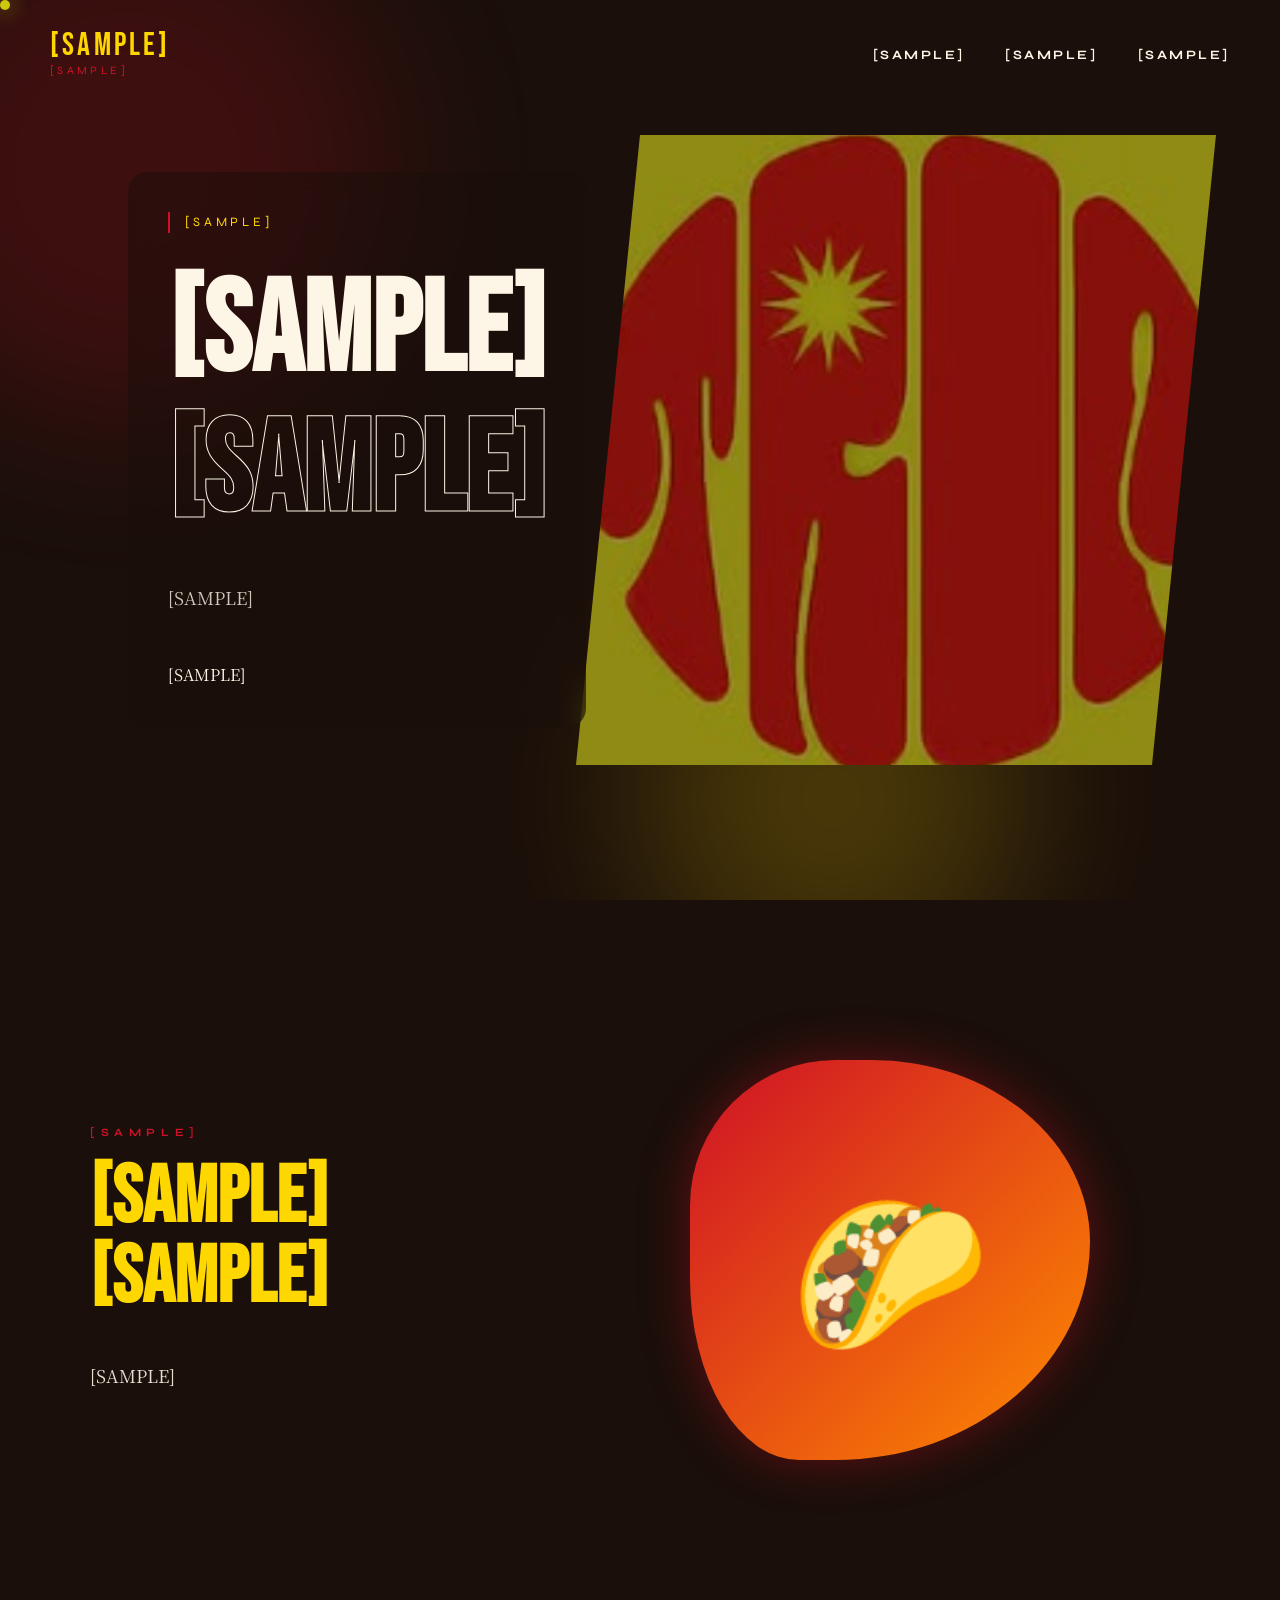
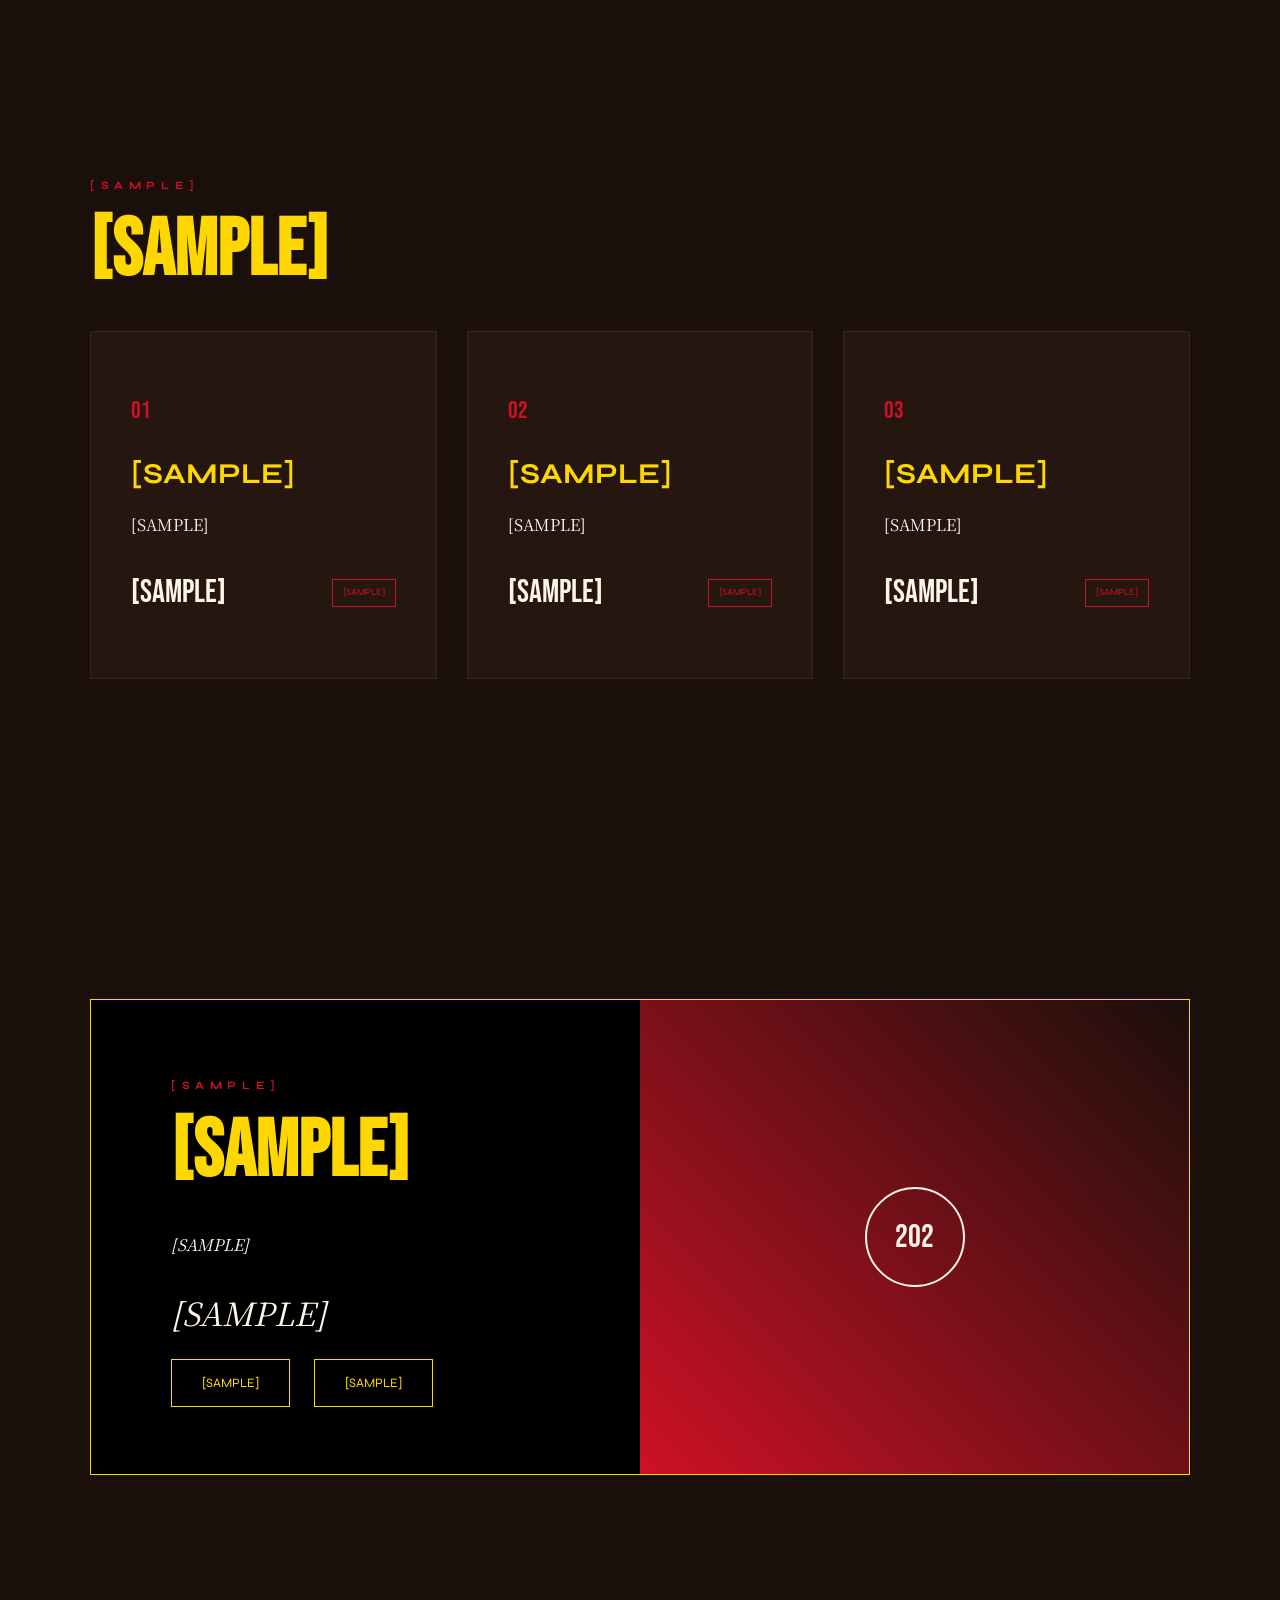
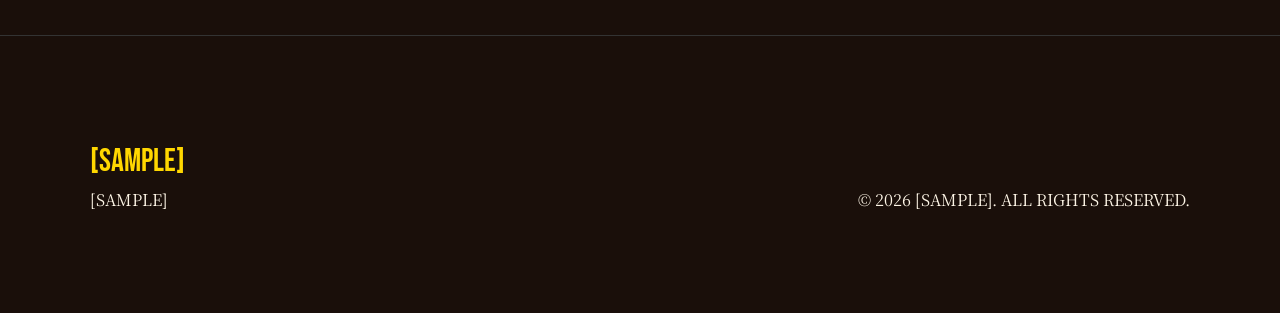
<file: index.html>
<!DOCTYPE html>
<html lang="ja">
<head>
    <meta charset="UTF-8">
    <meta name="viewport" content="width=device-width, initial-scale=1.0">
    <title>[SAMPLE]</title>
    <link rel="stylesheet" href="style.css">
    <link rel="preconnect" href="https://fonts.googleapis.com">
    <link rel="preconnect" href="https://fonts.gstatic.com" crossorigin>
    <link href="https://fonts.googleapis.com/css2?family=Bebas+Neue&family=Syne:wght@400;700;800&family=Noto+Serif+JP:wght@400;700&display=swap" rel="stylesheet">
</head>
<body class="craft-mode">
    <div class="noise-overlay"></div>
    <div class="cursor-follower"></div>

    <header class="glass-header">
        <div class="header-content">
            <div class="nav-logo">
                <span class="logo-main">[SAMPLE]</span>
                <span class="logo-tag">[SAMPLE]</span>
            </div>
            <nav class="main-nav">
                <a href="#philosophy" class="nav-link">[SAMPLE]</a>
                <a href="#menu" class="nav-link">[SAMPLE]</a>
                <a href="#location" class="nav-link">[SAMPLE]</a>
            </nav>
        </div>
    </header>

    <main>
        <!-- Hero Section -->
        <section id="hero" class="hero-v2">
            <div class="hero-visual-container">
                <div class="hero-img-mask">
                    <div class="hero-img-inner"></div>
                </div>
                <div class="floating-shape shape-1"></div>
                <div class="floating-shape shape-2"></div>
            </div>
            <div class="hero-text-area">
                <div class="badge animate-fade">[SAMPLE]</div>
                <h1 class="hero-title-v2">
                    <span class="t-line-1">[SAMPLE]</span>
                    <span class="t-line-2">[SAMPLE]</span>
                </h1>
                <p class="hero-sub-v2">
                    [SAMPLE]
                </p>
                <div class="hero-scroll-indicator">
                    <span class="mouse"></span>
                    <span class="text">[SAMPLE]</span>
                </div>
            </div>
        </section>

        <!-- Philosophy Section -->
        <section id="philosophy" class="section-v2">
            <div class="container">
                <div class="split-layout">
                    <div class="split-text animate-reveal">
                        <h2 class="section-heading">
                            <span class="label">[SAMPLE]</span>
                            [SAMPLE]<br>[SAMPLE]
                        </h2>
                        <p class="description">
                            [SAMPLE]
                        </p>
                    </div>
                    <div class="split-visual animate-reveal">
                        <div class="organic-blob">
                            <span class="blob-icon">🌮</span>
                        </div>
                    </div>
                </div>
            </div>
        </section>

        <!-- Menu Section -->
        <section id="menu" class="section-v2 bg-warm">
            <div class="container">
                <div class="menu-header">
                    <h2 class="section-heading text-center">
                        <span class="label">[SAMPLE]</span>
                        [SAMPLE]
                    </h2>
                </div>
                <div class="card-grid">
                    <div class="menu-card animate-pop">
                        <div class="card-bg"></div>
                        <div class="card-content">
                            <span class="card-num">01</span>
                            <h3>[SAMPLE]</h3>
                            <p>[SAMPLE]</p>
                            <div class="card-footer">
                                <span class="price">[SAMPLE]</span>
                                <span class="tag">[SAMPLE]</span>
                            </div>
                        </div>
                    </div>
                    <div class="menu-card animate-pop">
                        <div class="card-bg"></div>
                        <div class="card-content">
                            <span class="card-num">02</span>
                            <h3>[SAMPLE]</h3>
                            <p>[SAMPLE]</p>
                            <div class="card-footer">
                                <span class="price">[SAMPLE]</span>
                                <span class="tag">[SAMPLE]</span>
                            </div>
                        </div>
                    </div>
                    <div class="menu-card animate-pop">
                        <div class="card-bg"></div>
                        <div class="card-content">
                            <span class="card-num">03</span>
                            <h3>[SAMPLE]</h3>
                            <p>[SAMPLE]</p>
                            <div class="card-footer">
                                <span class="price">[SAMPLE]</span>
                                <span class="tag">[SAMPLE]</span>
                            </div>
                        </div>
                    </div>
                </div>
            </div>
        </section>

        <!-- Location Section -->
        <section id="location" class="section-v2">
            <div class="container">
                <div class="location-box-v2 animate-reveal">
                    <div class="location-details">
                        <h2 class="section-heading">
                            <span class="label">[SAMPLE]</span>
                            [SAMPLE]
                        </h2>
                        <address>
                            <p class="zip">[SAMPLE]</p>
                            <p class="addr">[SAMPLE]</p>
                        </address>
                        <div class="contact-links">
                            <a href="#" class="btn-outline">[SAMPLE]</a>
                            <a href="#" class="btn-outline">[SAMPLE]</a>
                        </div>
                    </div>
                    <div class="location-map-v2">
                        <div class="map-inner">
                            <span class="map-marker">202</span>
                        </div>
                    </div>
                </div>
            </div>
        </section>
    </main>

    <footer class="footer-v2">
        <div class="container">
            <div class="footer-grid">
                <div class="footer-brand">
                    <span class="f-logo">[SAMPLE]</span>
                    <p>[SAMPLE]</p>
                </div>
                <div class="footer-copy">
                    &copy; 2026 [SAMPLE]. ALL RIGHTS RESERVED.
                </div>
            </div>
        </div>
    </footer>

    <script src="script.js"></script>
</body>
</html>
</file>
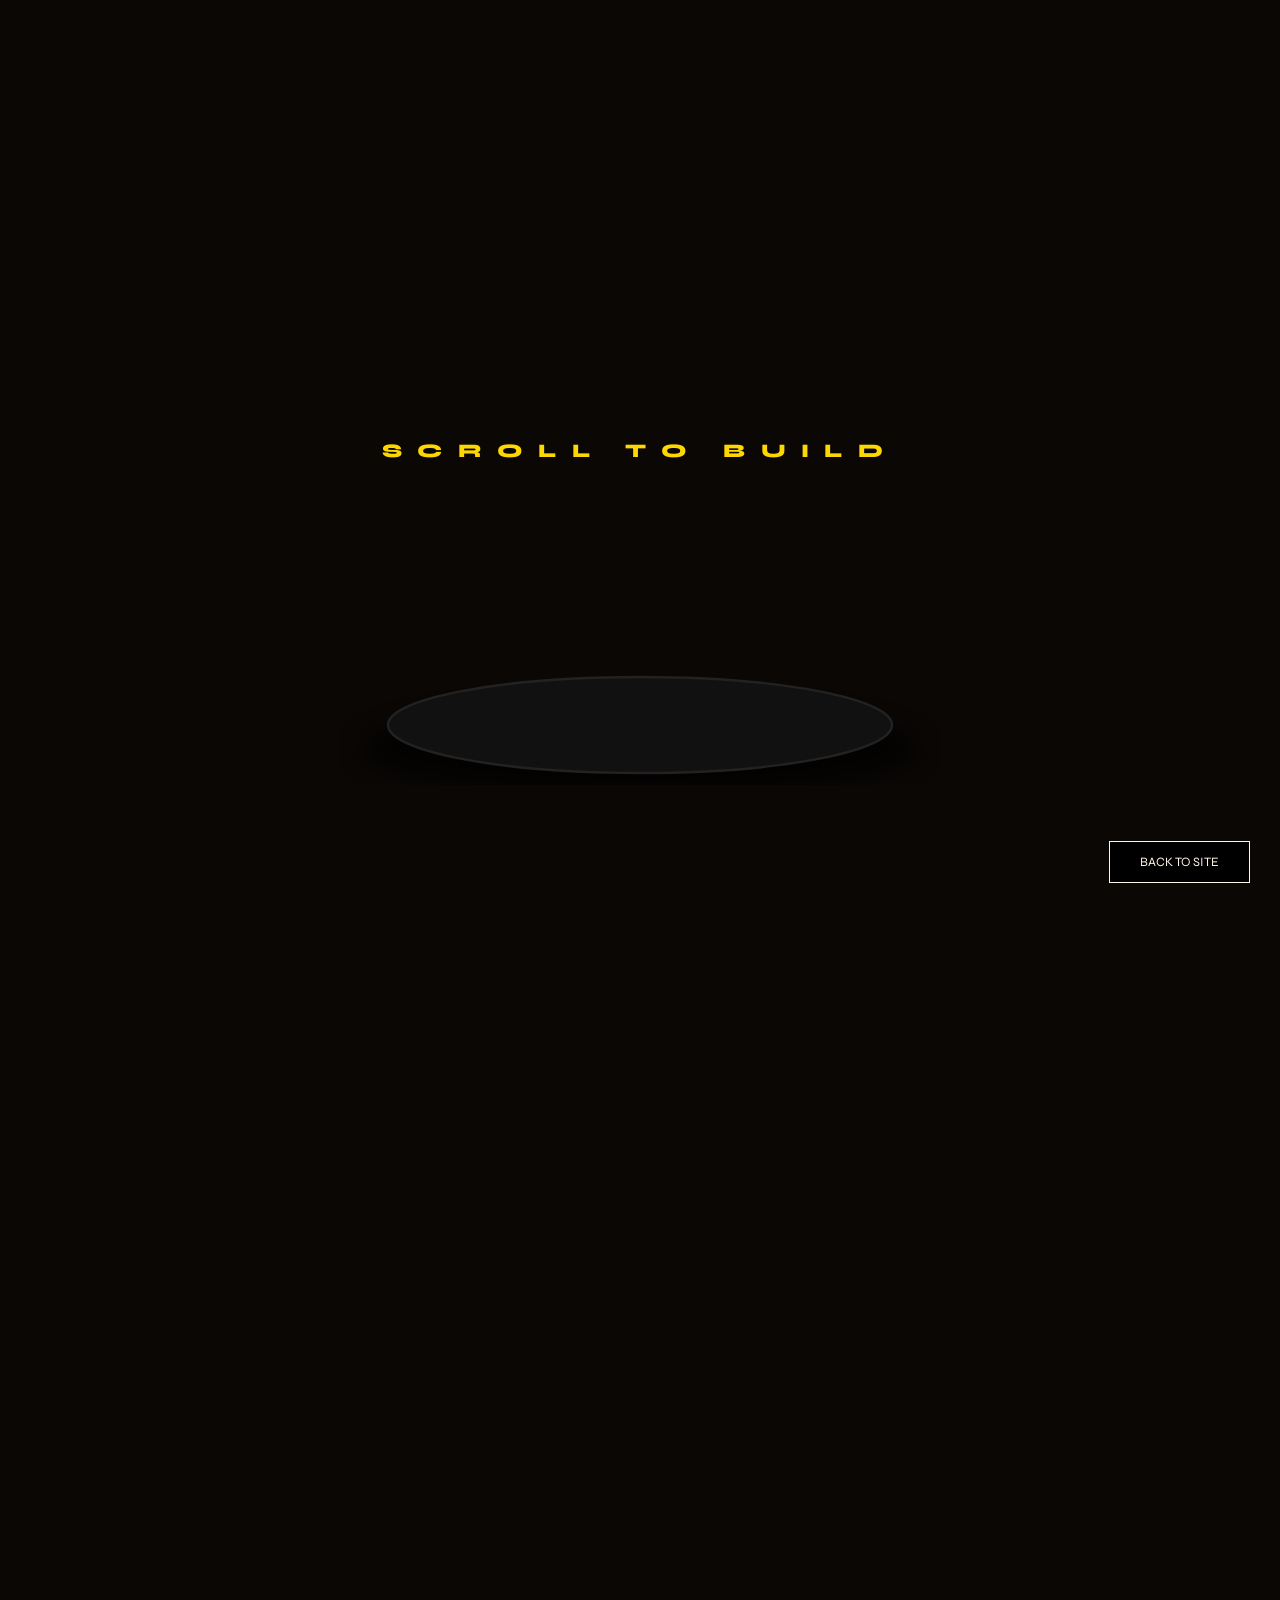
<file: index_sample.html>
<!DOCTYPE html>
<html lang="ja">
<head>
    <meta charset="UTF-8">
    <meta name="viewport" content="width=device-width, initial-scale=1.0">
    <title>THE ULTIMATE CRAFT TACO | KYOMACHIBORI</title>
    <link rel="stylesheet" href="style_sample.css">
    <link rel="preconnect" href="https://fonts.googleapis.com">
    <link rel="preconnect" href="https://fonts.gstatic.com" crossorigin>
    <link href="https://fonts.googleapis.com/css2?family=Bebas+Neue&family=Syne:wght@800&family=Noto+Serif+JP:wght@700&display=swap" rel="stylesheet">
</head>
<body>
    <div class="noise-overlay"></div>

    <div class="taco-stage">
        <!-- プレート -->
        <div class="plate-v3">
            <svg viewBox="0 0 500 100">
                <ellipse cx="250" cy="70" rx="230" ry="35" fill="rgba(0,0,0,0.7)" filter="blur(10px)" />
                <ellipse cx="250" cy="50" rx="210" ry="40" fill="#111" stroke="#222" stroke-width="2" />
            </svg>
        </div>
        
        <!-- 生地: 極上のハンドクラフト・トルティーヤ -->
        <div class="ingredient-svg tortilla-v4" id="tortilla">
            <svg viewBox="0 0 300 300">
                <defs>
                    <radialGradient id="tortillaMain" cx="50%" cy="50%" r="50%">
                        <stop offset="0%" stop-color="#FFD152" />
                        <stop offset="85%" stop-color="#EBB328" />
                        <stop offset="100%" stop-color="#C58E00" />
                    </radialGradient>
                    <filter id="roughness">
                        <feTurbulence type="fractalNoise" baseFrequency="0.9" numOctaves="4" result="noise" />
                        <feComposite in="SourceGraphic" in2="noise" operator="in" />
                    </filter>
                </defs>
                <path d="M150,25 C210,25 275,70 275,130 C275,190 220,270 150,275 C80,280 25,220 25,140 C25,70 90,25 150,25" fill="url(#tortillaMain)" stroke="#D49A00" stroke-width="1" />
                <path d="M150,25 C210,25 275,70 275,130 C275,190 220,270 150,275 C80,280 25,220 25,140 C25,70 90,25 150,25" fill="#8B4513" opacity="0.08" filter="url(#roughness)" />
                <!-- 焦げ目 -->
                <ellipse cx="120" cy="100" rx="15" ry="10" fill="#5D2E0C" opacity="0.2" />
                <ellipse cx="190" cy="180" rx="20" ry="12" fill="#8B4513" opacity="0.15" />
                <path d="M60,150 Q80,170 70,190" stroke="#5D2E0C" stroke-width="2" fill="none" opacity="0.1" />
            </svg>
        </div>
        
        <!-- 大量の千切りキャベツ (12本) -->
        <div class="cabbage-v4-group" id="cabbage-group">
            <div class="ingredient-svg cab-v4 cl1"><svg viewBox="0 0 100 20"><path d="M0,10 Q50,0 100,5" stroke="#E0FFB3" stroke-width="3" fill="none" stroke-linecap="round"/></svg></div>
            <div class="ingredient-svg cab-v4 cl2"><svg viewBox="0 0 100 20"><path d="M0,5 Q50,15 100,10" stroke="#A8E05F" stroke-width="2" fill="none" stroke-linecap="round"/></svg></div>
            <div class="ingredient-svg cab-v4 cl3"><svg viewBox="0 0 100 20"><path d="M0,15 Q50,5 100,15" stroke="#CCFF99" stroke-width="4" fill="none" stroke-linecap="round"/></svg></div>
            <div class="ingredient-svg cab-v4 cl4"><svg viewBox="0 0 100 20"><path d="M10,0 Q60,20 100,0" stroke="#7CB342" stroke-width="3" fill="none" stroke-linecap="round"/></svg></div>
            <div class="ingredient-svg cab-v4 cl5"><svg viewBox="0 0 100 20"><path d="M0,10 Q50,20 100,5" stroke="#DCEDC8" stroke-width="2" fill="none" stroke-linecap="round"/></svg></div>
            <div class="ingredient-svg cab-v4 cl6"><svg viewBox="0 0 100 20"><path d="M0,5 Q50,0 100,15" stroke="#99CC33" stroke-width="3" fill="none" stroke-linecap="round"/></svg></div>
            <div class="ingredient-svg cab-v4 cl7"><svg viewBox="0 0 100 20"><path d="M0,15 Q50,10 100,5" stroke="#F1F8E9" stroke-width="2" fill="none" stroke-linecap="round"/></svg></div>
            <div class="ingredient-svg cab-v4 cl8"><svg viewBox="0 0 100 20"><path d="M10,10 Q50,0 90,20" stroke="#8BC34A" stroke-width="4" fill="none" stroke-linecap="round"/></svg></div>
            <div class="ingredient-svg cab-v4 cl9"><svg viewBox="0 0 100 20"><path d="M0,10 Q50,5 100,10" stroke="#E8F5E9" stroke-width="3" fill="none" stroke-linecap="round"/></svg></div>
            <div class="ingredient-svg cab-v4 cl10"><svg viewBox="0 0 100 20"><path d="M0,0 Q50,15 100,0" stroke="#AED581" stroke-width="2" fill="none" stroke-linecap="round"/></svg></div>
            <div class="ingredient-svg cab-v4 cl11"><svg viewBox="0 0 100 20"><path d="M5,5 Q55,20 95,5" stroke="#C5E1A5" stroke-width="3" fill="none" stroke-linecap="round"/></svg></div>
            <div class="ingredient-svg cab-v4 cl12"><svg viewBox="0 0 100 20"><path d="M0,20 Q50,5 100,15" stroke="#689F38" stroke-width="2" fill="none" stroke-linecap="round"/></svg></div>
        </div>

        <!-- 大量のカルニータス & サルサ (8塊 + 6滴) -->
        <div class="protein-v4-group" id="meat-group">
            <!-- 肉 -->
            <div class="ingredient-svg meat-v4 mv1"><svg viewBox="0 0 80 60"><path d="M10,30 Q20,10 50,15 T70,40 T40,55 T10,30" fill="#4E2A14" /><path d="M20,25 Q40,15 60,30" stroke="#6D3D21" stroke-width="3" fill="none" opacity="0.4"/></svg></div>
            <div class="ingredient-svg meat-v4 mv2"><svg viewBox="0 0 80 60"><path d="M5,25 Q30,0 70,20 T75,50 T30,55 T5,25" fill="#5D341B" /><circle cx="40" cy="40" r="3" fill="#2A160A" opacity="0.5"/></svg></div>
            <div class="ingredient-svg meat-v4 mv3"><svg viewBox="0 0 60 40"><path d="M10,20 Q20,5 40,10 T50,25 T30,35 T10,20" fill="#3D1C02" /></svg></div>
            <div class="ingredient-svg meat-v4 mv4"><svg viewBox="0 0 70 50"><path d="M15,35 Q40,10 65,30 T45,45 T15,35" fill="#5D341B" /></svg></div>
            <div class="ingredient-svg meat-v4 mv5"><svg viewBox="0 0 60 40"><path d="M5,15 Q25,5 45,20 T35,35 T5,15" fill="#4E2A14" /></svg></div>
            <div class="ingredient-svg meat-v4 mv6"><svg viewBox="0 0 80 60"><path d="M20,40 Q40,15 70,35 T50,55 T20,40" fill="#5D341B" /></svg></div>
            <div class="ingredient-svg meat-v4 mv7"><svg viewBox="0 0 60 40"><path d="M10,10 Q30,0 50,15 T40,35 T10,10" fill="#2A160A" /></svg></div>
            <div class="ingredient-svg meat-v4 mv8"><svg viewBox="0 0 70 50"><path d="M5,25 Q30,10 60,30 T40,45 T5,25" fill="#5D341B" /></svg></div>
            <!-- サルサ -->
            <div class="ingredient-svg salsa-v4 sv1"><svg viewBox="0 0 60 60"><path d="M30,10 Q50,10 50,30 T30,50 T10,30 T30,10" fill="#CE1126" /><circle cx="25" cy="25" r="3" fill="#FFF" opacity="0.4"/></svg></div>
            <div class="ingredient-svg salsa-v4 sv2"><svg viewBox="0 0 50 50"><path d="M25,5 Q45,25 25,45 T5,25 T25,5" fill="#B22222" /></svg></div>
            <div class="ingredient-svg salsa-v4 sv3"><svg viewBox="0 0 40 40"><path d="M20,5 Q35,20 20,35 T5,20 T20,5" fill="#D32F2F" /></svg></div>
            <div class="ingredient-svg salsa-v4 sv4"><svg viewBox="0 0 50 50"><path d="M25,10 Q40,10 40,25 T25,40 T10,25 T25,10" fill="#CE1126" /></svg></div>
            <div class="ingredient-svg salsa-v4 sv5"><svg viewBox="0 0 30 30"><path d="M15,5 Q25,15 15,25 T5,15 T15,5" fill="#FF5252" opacity="0.8"/></svg></div>
            <div class="ingredient-svg salsa-v4 sv6"><svg viewBox="0 0 40 40"><path d="M20,2 Q38,20 20,38 T2,20 T20,2" fill="#880E4F" opacity="0.6"/></svg></div>
        </div>

        <!-- 祝福メッセージ (最前面) -->
        <div class="complete-message-v4" id="finish-text">
            <h2>MASTERPIECE</h2>
            <p>KYOMACHIBORI TACOS | SUN YAMATO 202</p>
        </div>
    </div>

    <!-- UI Labels (最前面) -->
    <div class="ui-layer">
        <section class="trigger-section" id="step-0"><div class="scroll-prompt-v4">SCROLL TO BUILD</div></section>
        <section class="trigger-section" id="step-1"><div class="label-v4">01. ARTISAN TORTILLA</div></section>
        <section class="trigger-section" id="step-2"><div class="label-v4">02. CRISPY GREENS</div></section>
        <section class="trigger-section" id="step-3"><div class="label-v4">03. CARNITAS & SALSA</div></section>
        <section class="trigger-section" id="step-4"><div class="label-v4">FINISH.</div></section>
    </div>

    <div class="back-home"><a href="index.html">BACK TO SITE</a></div>

    <script src="script_sample.js"></script>
</body>
</html>
</file>
<file: style.css>
:root {
    --bg-dark: #1A0F0A; /* Deep Cocoa Brown */
    --text-light: #FDF5E6; /* Old Lace / Bone White */
    --mexican-yellow: #FFD700;
    --mexican-red: #CE1126;
    --mexican-orange: #FF8C00;
    --soft-gray: #a0a0a0;
    --ease-out-expo: cubic-bezier(0.19, 1, 0.22, 1);
    --ease-in-out: cubic-bezier(0.65, 0, 0.35, 1);
}

* {
    margin: 0;
    padding: 0;
    box-sizing: border-box;
    cursor: none;
}

body {
    font-family: 'Noto Serif JP', serif;
    background-color: var(--bg-dark);
    color: var(--text-light);
    line-height: 1.6;
    overflow-x: hidden;
    -webkit-font-smoothing: antialiased;
}

/* Noise Overlay - The "Good Feeling" Texture */
.noise-overlay {
    position: fixed;
    top: 0;
    left: 0;
    width: 100%;
    height: 100%;
    background-image: url('https://www.transparenttextures.com/patterns/p6.png');
    opacity: 0.15;
    pointer-events: none;
    z-index: 9999;
}

/* Custom Cursor - Magnetic Follower */
.cursor-follower {
    position: fixed;
    top: 0;
    left: 0;
    width: 10px;
    height: 10px;
    background: var(--mexican-yellow);
    border-radius: 50%;
    z-index: 9998;
    pointer-events: none;
    mix-blend-mode: difference;
    box-shadow: 0 0 20px var(--mexican-yellow);
    transition: transform 0.1s var(--ease-out-expo);
}

/* Glass Header */
.glass-header {
    position: fixed;
    top: 0;
    width: 100%;
    z-index: 1000;
    padding: 30px 0;
}

.header-content {
    max-width: 1400px;
    margin: 0 auto;
    padding: 0 50px;
    display: flex;
    justify-content: space-between;
    align-items: center;
}

.nav-logo {
    display: flex;
    flex-direction: column;
}

.logo-main {
    font-family: 'Bebas Neue', cursive;
    font-size: 2rem;
    letter-spacing: 0.1em;
    line-height: 1;
    color: var(--mexican-yellow);
}

.logo-tag {
    font-family: 'Syne', sans-serif;
    font-size: 0.7rem;
    letter-spacing: 0.3em;
    color: var(--mexican-red);
}

.main-nav {
    display: flex;
    gap: 40px;
}

.nav-link {
    text-decoration: none;
    color: var(--text-light);
    font-family: 'Syne', sans-serif;
    font-size: 0.8rem;
    font-weight: 700;
    letter-spacing: 0.2em;
    position: relative;
    padding: 5px 0;
}

.nav-link::after {
    content: '';
    position: absolute;
    bottom: 0;
    left: 0;
    width: 0;
    height: 1px;
    background-color: var(--mexican-yellow);
    transition: width 0.4s var(--ease-out-expo);
}

.nav-link:hover::after {
    width: 100%;
}

/* Hero Section V2 - Cinematic */
.hero-v2 {
    height: 100vh;
    display: flex;
    align-items: center;
    position: relative;
    padding: 0 10%;
    overflow: hidden;
}

.hero-visual-container {
    position: absolute;
    top: 0;
    left: 0;
    width: 100%;
    height: 100%;
    z-index: 1; /* Keep visual elements at the bottom layer */
}

.hero-img-mask {
    position: absolute;
    right: 5%;
    top: 50%;
    transform: translateY(-50%);
    width: 50vw;
    height: 70vh;
    clip-path: polygon(10% 0, 100% 0, 90% 100%, 0 100%);
    overflow: hidden;
    z-index: 2;
}

.hero-img-inner {
    width: 100%;
    height: 100%;
    background: url('img/wMYVcj7gqaZOncp1772990910_1772990914.png') no-repeat center center/cover;
    filter: brightness(0.6) contrast(1.1);
}

.floating-shape {
    position: absolute;
    border-radius: 50%;
    filter: blur(80px);
    z-index: 1;
    opacity: 0.2; /* Lower opacity for better text contrast */
}

.shape-1 {
    width: 40vw;
    height: 40vw;
    background: var(--mexican-red);
    top: -10%;
    left: -10%;
}

.shape-2 {
    width: 30vw;
    height: 30vw;
    background: var(--mexican-yellow);
    bottom: -10%;
    right: 20%;
}

.hero-text-area {
    position: relative;
    z-index: 100; /* Highest layer to ensure readability */
    max-width: 800px;
    padding: 40px;
    background: rgba(26, 15, 10, 0.5); /* Glass-like dark background */
    backdrop-filter: blur(10px);
    border-radius: 20px;
}

.badge {
    font-family: 'Syne', sans-serif;
    font-size: 0.8rem;
    letter-spacing: 0.3em;
    color: var(--mexican-yellow);
    border-left: 2px solid var(--mexican-red);
    padding-left: 15px;
    margin-bottom: 20px;
}

.hero-title-v2 {
    font-family: 'Bebas Neue', cursive;
    font-size: clamp(3.5rem, 10vw, 8.5rem); /* 少しサイズを抑えて確実に見切れないように調整 */
    line-height: 1.1; /* 見切れ防止のため余裕を持たせる */
    margin-bottom: 30px;
    padding: 10px 0; /* 上下の見切れを防止 */
}

.t-line-2 {
    color: transparent;
    -webkit-text-stroke: 1px var(--text-light);
    display: block;
}

.hero-sub-v2 {
    font-size: 1.1rem;
    max-width: 500px;
    margin-bottom: 50px;
    opacity: 0.8;
}

/* Sections V2 */
.section-v2 {
    padding: 160px 0;
    position: relative;
}

.container {
    max-width: 1200px;
    margin: 0 auto;
    padding: 0 50px;
}

.label {
    display: block;
    font-family: 'Syne', sans-serif;
    font-size: 0.7rem;
    letter-spacing: 0.5em;
    color: var(--mexican-red);
    margin-bottom: 20px;
}

.section-heading {
    font-family: 'Bebas Neue', cursive;
    font-size: 5rem;
    line-height: 1;
    margin-bottom: 40px;
    color: var(--mexican-yellow);
}

/* Split Layout */
.split-layout {
    display: grid;
    grid-template-columns: 1fr 1fr;
    gap: 100px;
    align-items: center;
}

.description {
    font-size: 1.1rem;
    line-height: 2;
    opacity: 0.9;
}

.organic-blob {
    width: 400px;
    height: 400px;
    background: linear-gradient(135deg, var(--mexican-red), var(--mexican-orange));
    border-radius: 40% 60% 70% 30% / 40% 50% 60% 50%;
    display: flex;
    align-items: center;
    justify-content: center;
    font-size: 10rem;
    box-shadow: 0 0 50px rgba(206, 17, 38, 0.4);
    animation: blobMove 10s infinite alternate ease-in-out;
}

@keyframes blobMove {
    0% { border-radius: 40% 60% 70% 30% / 40% 50% 60% 50%; }
    100% { border-radius: 60% 40% 30% 70% / 50% 60% 40% 60%; }
}

/* Menu Grid - High Contrast */
.card-grid {
    display: grid;
    grid-template-columns: repeat(3, 1fr);
    gap: 30px;
}

.menu-card {
    position: relative;
    padding: 60px 40px;
    background: #251610;
    border: 1px solid #3d241a;
    transition: transform 0.5s var(--ease-out-expo);
    overflow: hidden;
}

.menu-card:hover {
    transform: translateY(-20px) rotate(2deg);
    border-color: var(--mexican-yellow);
}

.card-num {
    font-family: 'Bebas Neue', cursive;
    font-size: 1.5rem;
    color: var(--mexican-red);
    margin-bottom: 20px;
    display: block;
}

.menu-card h3 {
    font-family: 'Syne', sans-serif;
    font-size: 1.8rem;
    margin-bottom: 15px;
    color: var(--mexican-yellow);
}

.card-footer {
    margin-top: 30px;
    display: flex;
    justify-content: space-between;
    align-items: center;
}

.price { font-family: 'Bebas Neue', cursive; font-size: 2rem; color: var(--text-light); }
.tag { font-family: 'Syne', sans-serif; font-size: 0.6rem; padding: 5px 10px; border: 1px solid var(--mexican-red); color: var(--mexican-red); }

/* Location Box - The Secret Spot */
.location-box-v2 {
    display: grid;
    grid-template-columns: 1fr 1fr;
    background: #000;
    border: 1px solid var(--mexican-yellow);
}

.location-details { padding: 80px; }
.addr { font-size: 2rem; margin: 30px 0; font-family: 'Noto Serif JP', serif; }

.btn-outline {
    text-decoration: none;
    color: var(--mexican-yellow);
    border: 1px solid var(--mexican-yellow);
    padding: 15px 30px;
    font-family: 'Syne', sans-serif;
    font-size: 0.8rem;
    margin-right: 20px;
    transition: 0.3s;
}

.btn-outline:hover { background: var(--mexican-yellow); color: var(--bg-dark); }

.location-map-v2 {
    background: linear-gradient(45deg, var(--mexican-red), var(--bg-dark));
    display: flex;
    align-items: center;
    justify-content: center;
}

.map-inner {
    width: 100px;
    height: 100px;
    border: 2px solid var(--text-light);
    border-radius: 50%;
    display: flex;
    align-items: center;
    justify-content: center;
    font-family: 'Bebas Neue', cursive;
    font-size: 2rem;
}

/* Footer */
.footer-v2 { padding: 100px 0; border-top: 1px solid #333; }
.footer-grid { display: flex; justify-content: space-between; align-items: flex-end; }
.f-logo { font-family: 'Bebas Neue', cursive; font-size: 2rem; color: var(--mexican-yellow); }

/* Animations */
.animate-reveal {
    opacity: 0;
    transform: translateY(60px);
    transition: 1.2s var(--ease-out-expo);
}

.animate-reveal.is-visible {
    opacity: 1;
    transform: translateY(0);
}

/* Mobile Optimization */
@media (max-width: 768px) {
    * {
        cursor: auto !important; /* Disable custom cursor on touch devices */
    }
    
    .cursor-follower {
        display: none !important;
    }

    .header-content {
        padding: 0 20px;
        flex-direction: column;
        gap: 15px;
    }

    .main-nav {
        gap: 20px;
    }

    .hero-v2 {
        padding: 0 5%;
        text-align: center;
        justify-content: center;
    }

    .hero-img-mask {
        width: 100vw;
        right: 0;
        height: 50vh;
        top: 20%;
        opacity: 0.4;
        clip-path: none; /* simpler shape for mobile */
    }

    .hero-title-v2 {
        font-size: clamp(3rem, 15vw, 5rem);
        line-height: 1;
    }

    .hero-sub-v2 {
        margin: 0 auto 40px;
        font-size: 1rem;
    }

    .section-v2 {
        padding: 80px 0;
    }

    .container {
        padding: 0 25px;
    }

    .section-heading {
        font-size: 3.5rem;
    }

    .split-layout {
        grid-template-columns: 1fr;
        gap: 50px;
        text-align: center;
    }

    .organic-blob {
        width: 280px;
        height: 280px;
        margin: 0 auto;
        font-size: 6rem;
    }

    .card-grid {
        grid-template-columns: 1fr;
        gap: 20px;
    }

    .menu-card {
        padding: 40px 30px;
    }

    .location-box-v2 {
        grid-template-columns: 1fr;
    }

    .location-details {
        padding: 40px 25px;
    }

    .location-map-v2 {
        height: 300px;
    }

    .footer-grid {
        flex-direction: column;
        align-items: center;
        gap: 30px;
        text-align: center;
    }
}
</file>
<file: style_sample.css>
:root {
    --bg-dark: #0A0705;
    --mexican-yellow: #FFD700;
    --mexican-red: #CE1126;
    --text-light: #FDF5E6;
    --bounce-hard: cubic-bezier(0.34, 1.56, 0.64, 1);
}

* {
    margin: 0;
    padding: 0;
    box-sizing: border-box;
}

body {
    background-color: var(--bg-dark);
    color: var(--text-light);
    font-family: 'Syne', sans-serif;
    height: 700vh; /* 具材が増えたので少し長く */
    overflow-x: hidden;
}

.noise-overlay {
    position: fixed;
    top: 0;
    left: 0;
    width: 100%;
    height: 100%;
    background-image: url('https://www.transparenttextures.com/patterns/p6.png');
    opacity: 0.15;
    pointer-events: none;
    z-index: 9999;
}

/* UI LAYER (Foreground Text) */
.ui-layer {
    position: relative;
    z-index: 1000; /* 文字を最前面に */
    pointer-events: none;
}

.trigger-section { height: 100vh; display: flex; align-items: center; justify-content: center; }

.scroll-prompt-v4 {
    font-size: 1.2rem;
    letter-spacing: 0.8em;
    color: var(--mexican-yellow);
    animation: fadePulse 3s infinite ease-in-out;
    font-weight: 800;
}

.label-v4 {
    font-family: 'Bebas Neue', cursive;
    font-size: 5rem;
    color: var(--mexican-red);
    background: var(--mexican-yellow);
    padding: 15px 80px;
    opacity: 0;
    transform: translateY(30px) rotate(-2deg);
    transition: 0.8s var(--bounce-hard);
    box-shadow: 10px 10px 0px var(--bg-dark);
}

.label-v4.visible { opacity: 1; transform: translateY(0) rotate(0deg); }

/* TACO STAGE (Background Ingredients) */
.taco-stage {
    position: fixed;
    top: 0;
    left: 0;
    width: 100vw;
    height: 100vh;
    display: flex;
    align-items: center;
    justify-content: center;
    pointer-events: none;
    z-index: 10;
}

.plate-v3 {
    position: absolute;
    bottom: 15%;
    width: 600px;
    height: 100px;
    z-index: 1;
}

/* INGREDIENT SVG SYSTEM */
.ingredient-svg {
    position: absolute;
    opacity: 0;
    transform: translateY(-150vh) rotate(180deg);
    transition: transform 1.5s var(--bounce-hard), opacity 0.5s;
    filter: drop-shadow(0 5px 5px rgba(0,0,0,0.4));
}

/* Stage 1: Tortilla */
.tortilla-v4 { width: 480px; height: 480px; top: 48%; }
.tortilla-v4.dropped { opacity: 1; transform: translateY(-50%) rotate(0deg) scale(1.2); z-index: 5; }

/* Stage 2: Cabbage (12 pieces) */
.cabbage-v4-group { position: absolute; top: 45%; width: 400px; height: 400px; z-index: 10; }
.cab-v4 { width: 140px; height: 30px; }
.cab-v4.dropped { opacity: 1; }

/* Spread cabbage randomly */
.cl1.dropped { transform: translate(-120px, 40px) rotate(15deg); }
.cl2.dropped { transform: translate(100px, 60px) rotate(-10deg); }
.cl3.dropped { transform: translate(10px, 20px) rotate(45deg); }
.cl4.dropped { transform: translate(-40px, 90px) rotate(-30deg); }
.cl5.dropped { transform: translate(-70px, -10px) rotate(10deg); }
.cl6.dropped { transform: translate(40px, 110px) rotate(20deg); }
.cl7.dropped { transform: translate(110px, -20px) rotate(-40deg); }
.cl8.dropped { transform: translate(-100px, 120px) rotate(60deg); }
.cl9.dropped { transform: translate(0px, 50px) rotate(5deg); }
.cl10.dropped { transform: translate(-20px, -30px) rotate(-15deg); }
.cl11.dropped { transform: translate(60px, 10px) rotate(30deg); }
.cl12.dropped { transform: translate(-30px, 70px) rotate(-50deg); }

/* Stage 3: Meat & Salsa (8 chunks + 6 drops) */
.protein-v4-group { position: absolute; top: 48%; width: 350px; height: 350px; z-index: 20; }
.meat-v4 { width: 100px; height: 80px; }
.salsa-v4 { width: 60px; height: 60px; }
.dropped.meat-v4, .dropped.salsa-v4 { opacity: 1; }

.mv1.dropped { transform: translate(-60px, 20px) rotate(0deg); }
.mv2.dropped { transform: translate(70px, 40px) rotate(15deg); }
.mv3.dropped { transform: translate(5px, -10px) rotate(-10deg); }
.mv4.dropped { transform: translate(-30px, 60px) rotate(20deg); }
.mv5.dropped { transform: translate(90px, 0px) rotate(-5deg); }
.mv6.dropped { transform: translate(-20px, 100px) rotate(10deg); }
.mv7.dropped { transform: translate(40px, -30px) rotate(-15deg); }
.mv8.dropped { transform: translate(-80px, 80px) rotate(-20deg); }

.sv1.dropped { transform: translate(10px, -15px) scale(1.6); }
.sv2.dropped { transform: translate(-40px, 40px) scale(1.2); }
.sv3.dropped { transform: translate(60px, -10px) scale(1.4); }
.sv4.dropped { transform: translate(20px, 110px) scale(1.5); }
.sv5.dropped { transform: translate(-90px, 10px) scale(1.3); }
.sv6.dropped { transform: translate(40px, 70px) scale(1.1); }

/* Finish Message */
.complete-message-v4 {
    position: absolute;
    top: 15%;
    text-align: center;
    opacity: 0;
    transform: translateY(40px);
    transition: 1s ease-out;
    z-index: 2000; /* 最前面 */
}

.complete-message-v4.visible { opacity: 1; transform: translateY(0); }

.complete-message-v4 h2 {
    font-family: 'Bebas Neue', cursive;
    font-size: 8rem;
    color: var(--mexican-yellow);
    text-shadow: 10px 10px 0px var(--mexican-red);
}

@keyframes fadePulse { 0%, 100% { opacity: 0.3; } 50% { opacity: 0.9; } }

.back-home { position: fixed; bottom: 30px; right: 30px; z-index: 5000; }
.back-home a { color: var(--text-light); text-decoration: none; font-size: 0.8rem; border: 1px solid var(--text-light); padding: 12px 30px; background: #000; }

@media (max-width: 768px) {
    .plate-v3 { width: 320px; }
    .tortilla-v4 { width: 340px; height: 340px; }
    .complete-message-v4 h2 { font-size: 4rem; }
    .label-v4 { font-size: 2.5rem; padding: 10px 40px; }
}
</file>
